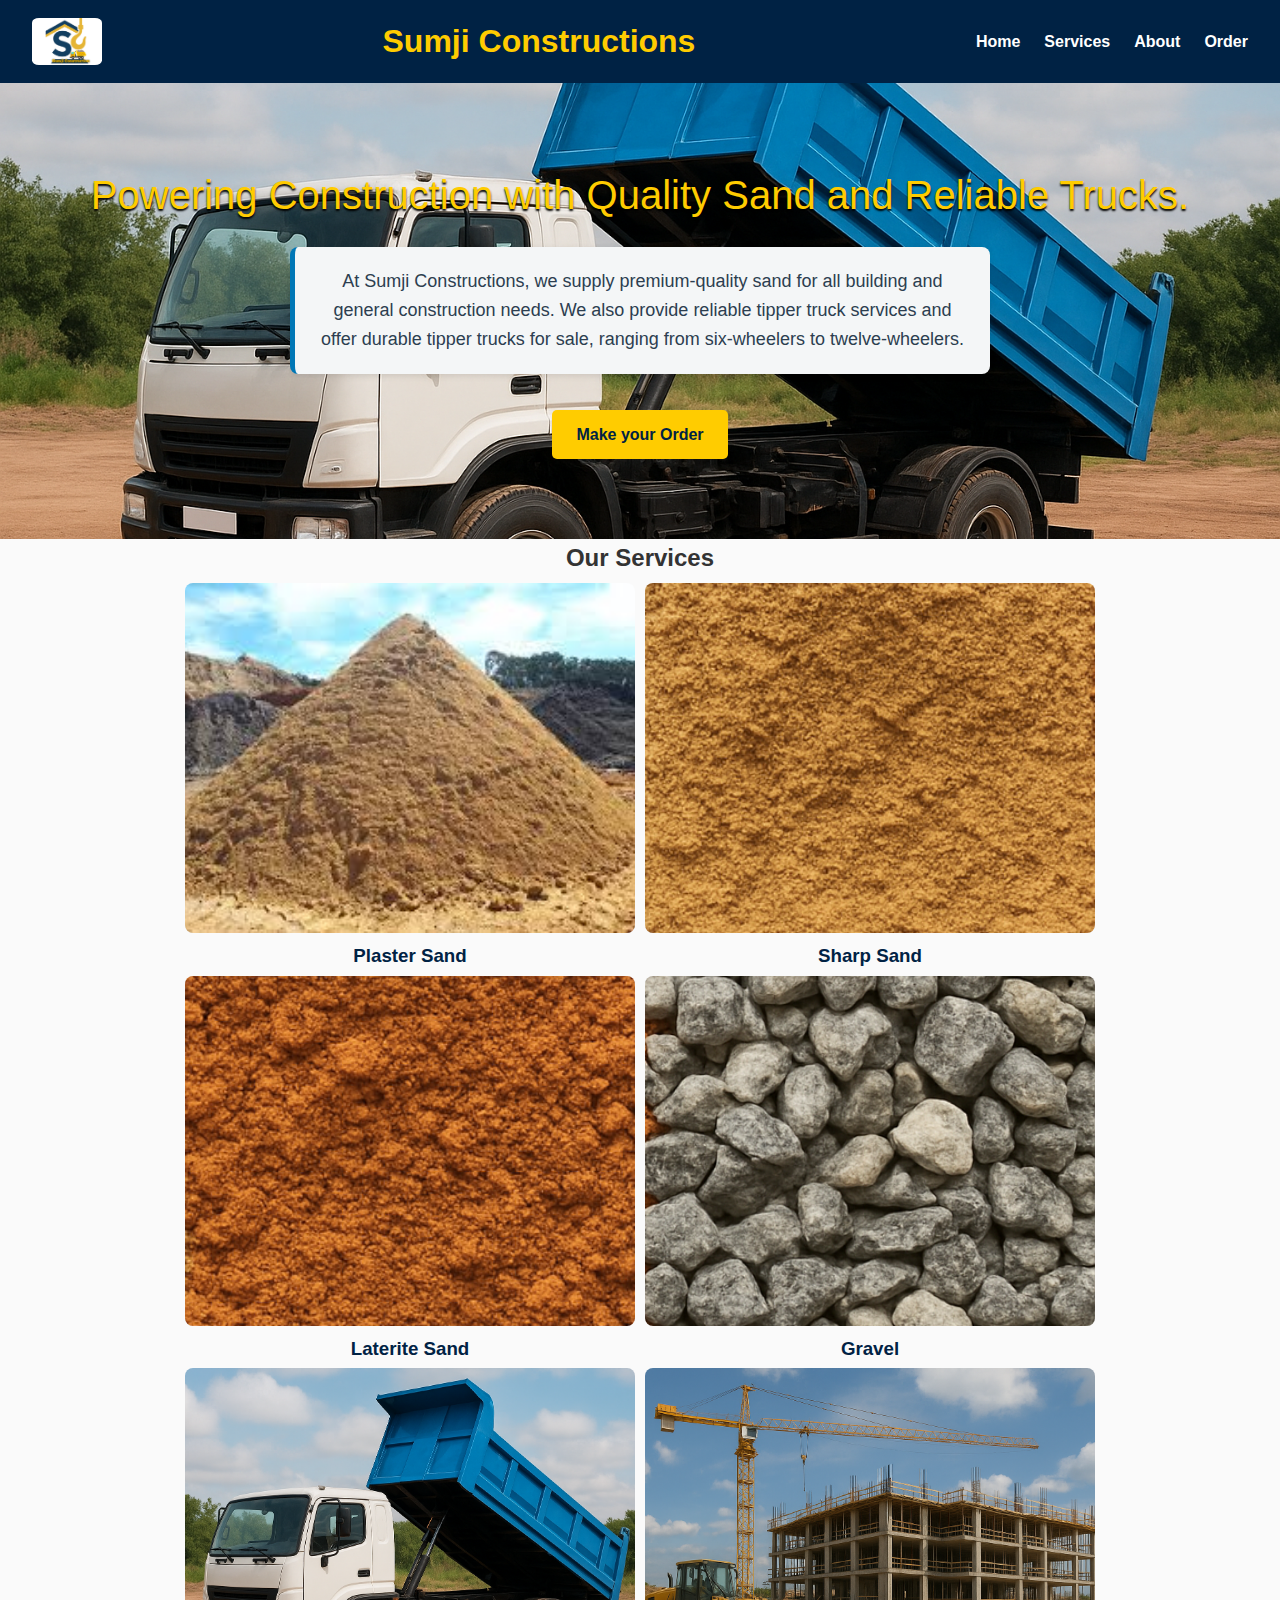
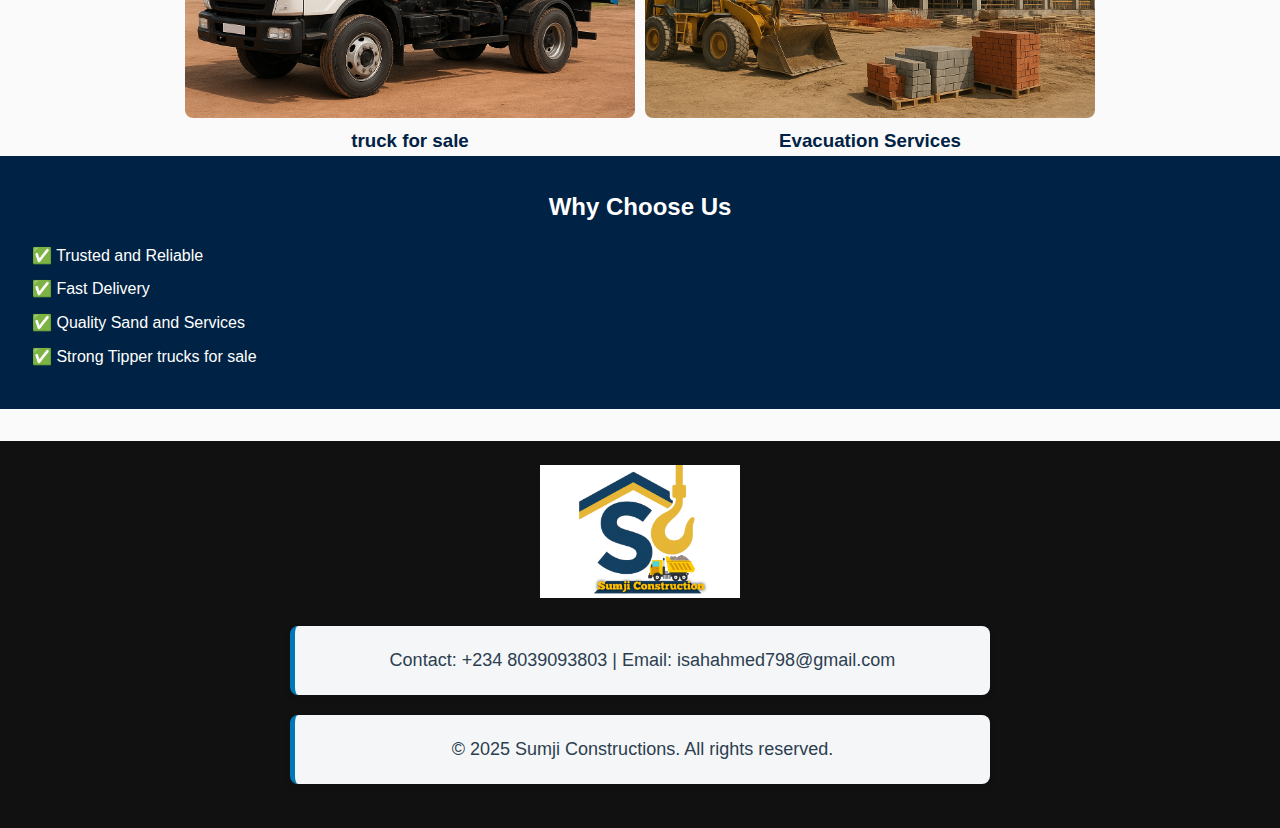
<file: index.html>
<!DOCTYPE html>
<html lang="en">
<head>
  <meta charset="UTF-8">
  <meta name="viewport" content="width=device-width, initial-scale=1.0">
  <title>Sumji Constructions</title>
  <link rel="stylesheet" href="dad.css">
</head>
<body>
  <!-- Navbar -->
  <header class="navbar">
    <img src="sc.png" width="70px" alt="">
    <h1 class="logo">Sumji Constructions</h1>
    <nav>
      <ul class="nav-links" id="navLinks">
        <li><a href="dad.html">Home</a></li>
        <li><a href="slide.html">Services</a></li>
        <li><a href="about.html">About</a></li>
        <li><a href="form.html">Order</a></li>
        <!-- <button class="lang-switch" onclick="translatePage('en')">English</button>
        <button class="lang-switch" onclick="translatePage('ha')">Hausa</button> -->
        
      </ul>
      <button id="navToggle" aria-label="Toggle navigation">&#9776;</button>
    </nav>
  </header>
 
  <!-- Hero Section -->
  <section class="hero fade-out">
    <div class="hero-content">
      <h2> Powering Construction with Quality Sand and Reliable Trucks.</h2>
      <p>At Sumji Constructions, we supply premium-quality sand for all building and general construction needs. We also provide reliable tipper truck services and offer durable tipper trucks for sale, ranging from six-wheelers to twelve-wheelers.      </p>
      <a href="form.html"class="btn">Make your Order</a>

      </a>
    </div>
  </section>

  <!-- Services Section -->
<section id="services"  class="services slide-in-top">
  <h2>Our Services</h2>
  <div class="service-cards">
    <div class="card">
      <img src="images\IMG-20250907-WA0002.jpg" alt="Plaster sand">
      <h3>Plaster Sand</h3>
    </div>
    <div class="card">
      <img src="images\d.png" alt="Sharp Sand">
      <h3>Sharp Sand</h3>
    </div>
    <div class="card">
      <img src="images\e.png" alt="Laterite Sand">
      <h3>Laterite Sand</h3>
    </div>
    <div class="card">
      <img src="images\f.png" alt="Gravel">
      <h3>Gravel</h3>
    </div>
    <div class="card">
      <img src="images\a.png" alt="truck for sale">
      <h3>truck for sale </h3>
    </div>
    <div class="card">
      <img src="images\af.png" alt="Evacuation Services">
      <h3>Evacuation Services</h3>
    </div>
  </div>
</section>

</section>

  </section>

  <!-- Why Choose Us -->
  <section class="why-us slide-in-left">
    <h2>Why Choose Us</h2>
    <ul>
      <li>✅ Trusted and Reliable</li>
      <li>✅ Fast Delivery</li>
      <li>✅ Quality Sand and Services</li>
      <li>✅ Strong Tipper trucks for sale </li>
    </ul>
  </section>
  <div id="google_translate_element" style="display:none;"></div>


  <!-- Footer -->
  <footer>
    <img src="sc.png" width="200px" alt="">
    <p>Contact: +234 8039093803 | Email: isahahmed798@gmail.com</p>
    <p>&copy; 2025 Sumji Constructions. All rights reserved.</p>
  </footer>

  <script src="script.js"></script>
  <script src="//translate.google.com/translate_a/element.js?cb=googleTranslateElementInit"></script>

</body>
</html>
</file>
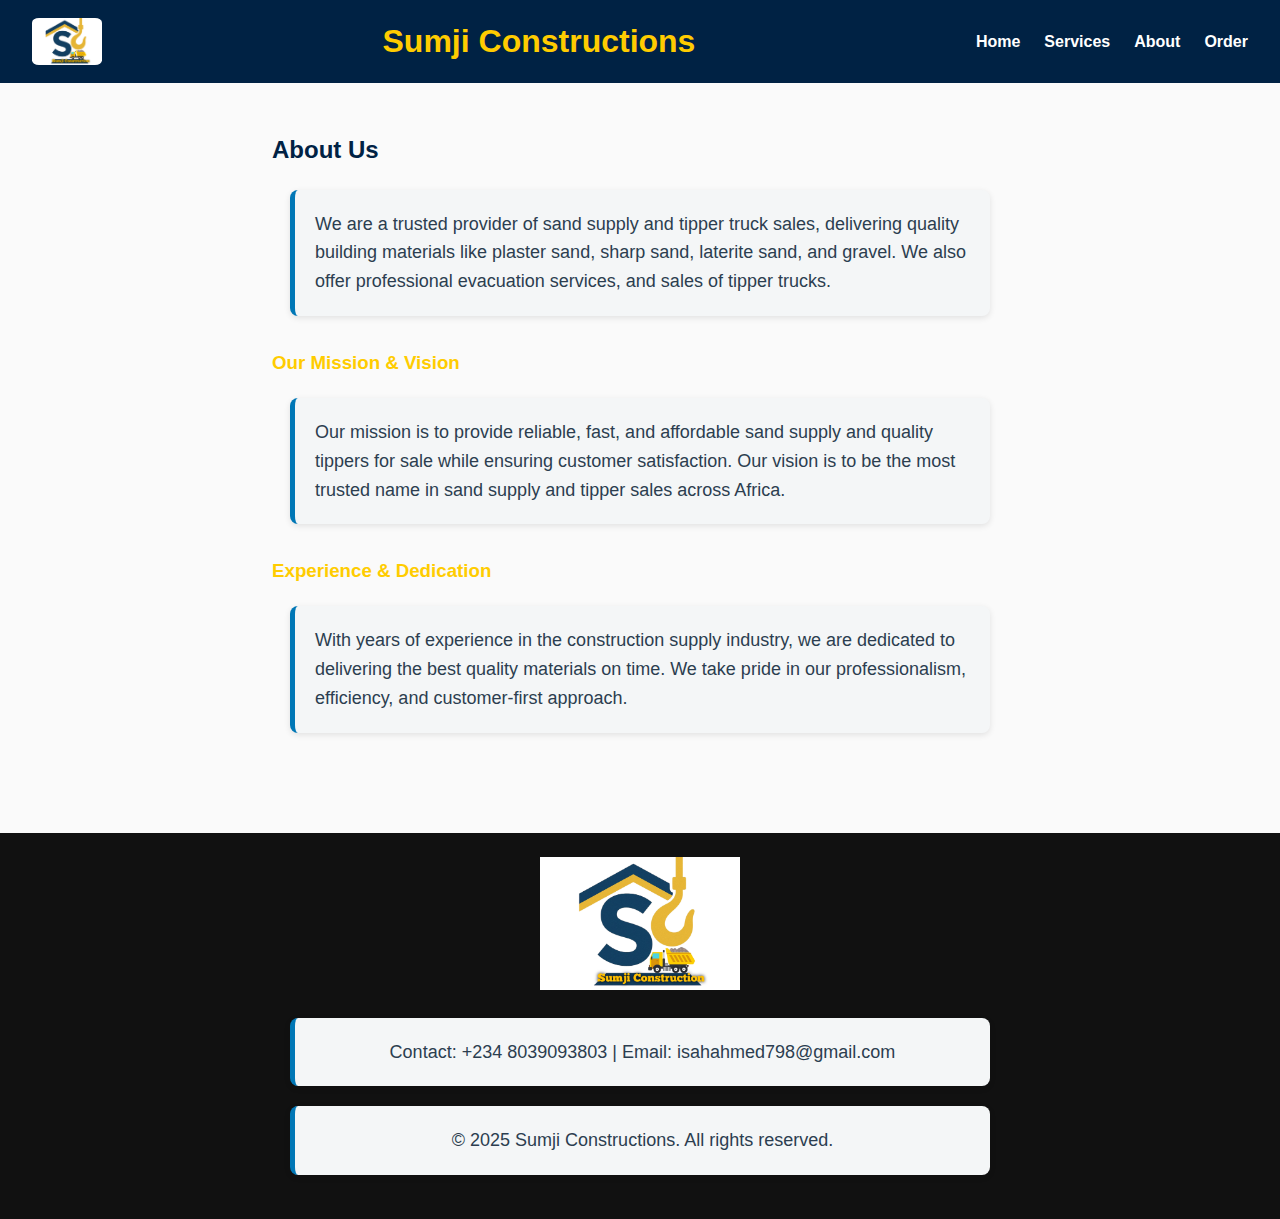
<file: about.html>
<!DOCTYPE html>
<html lang="en">
<head>
  <meta charset="UTF-8">
  <meta name="viewport" content="width=device-width, initial-scale=1.0">
  <title>About Us - Sumji Constructions</title>
  <link rel="stylesheet" href="dad.css">
</head>
<body>
  <!-- Navbar -->
  <header class="navbar">
    <img src="sc.png" width="70px" alt="">
    <h1 class="logo">Sumji Constructions</h1>
    <nav>
      <ul class="nav-links" id="navLinks">
        <li><a href="index.html">Home</a></li>
        <li><a href="slide.html">Services</a></li>
        <li><a href="about.html">About</a></li>
        <li><a href="form.html">Order</a></li>
      </ul>
      <button id="navToggle" aria-label="Toggle navigation">&#9776;</button>
    </nav>
  </header>

  <!-- About Section -->
  <section class="about slide-in-left" >
    <h2>About Us</h2>
    <p>We are a trusted provider of sand supply and tipper truck sales, delivering quality building materials like plaster sand, sharp sand, laterite sand, and gravel. We also offer professional evacuation services, and sales of tipper trucks.</p>

    <h3>Our Mission & Vision</h3>
    <p>Our mission is to provide reliable, fast, and affordable sand supply and quality tippers for sale while ensuring customer satisfaction. Our vision is to be the most trusted name in sand supply and tipper sales across Africa.</p>

    <h3>Experience & Dedication</h3>
    <p>With years of experience in the construction supply industry, we are dedicated to delivering the best quality materials on time. We take pride in our professionalism, efficiency, and customer-first approach.</p>
  </section>

  <!-- Footer -->
  <footer class="slide-in-top">
    <img src="sc.png" width="200px" alt="">
    <p>Contact: +234 8039093803 | Email: isahahmed798@gmail.com</p>
    <p>&copy; 2025 Sumji Constructions. All rights reserved.</p>
  </footer>

  <script src="script.js"></script>
</body>
</html>
</file>
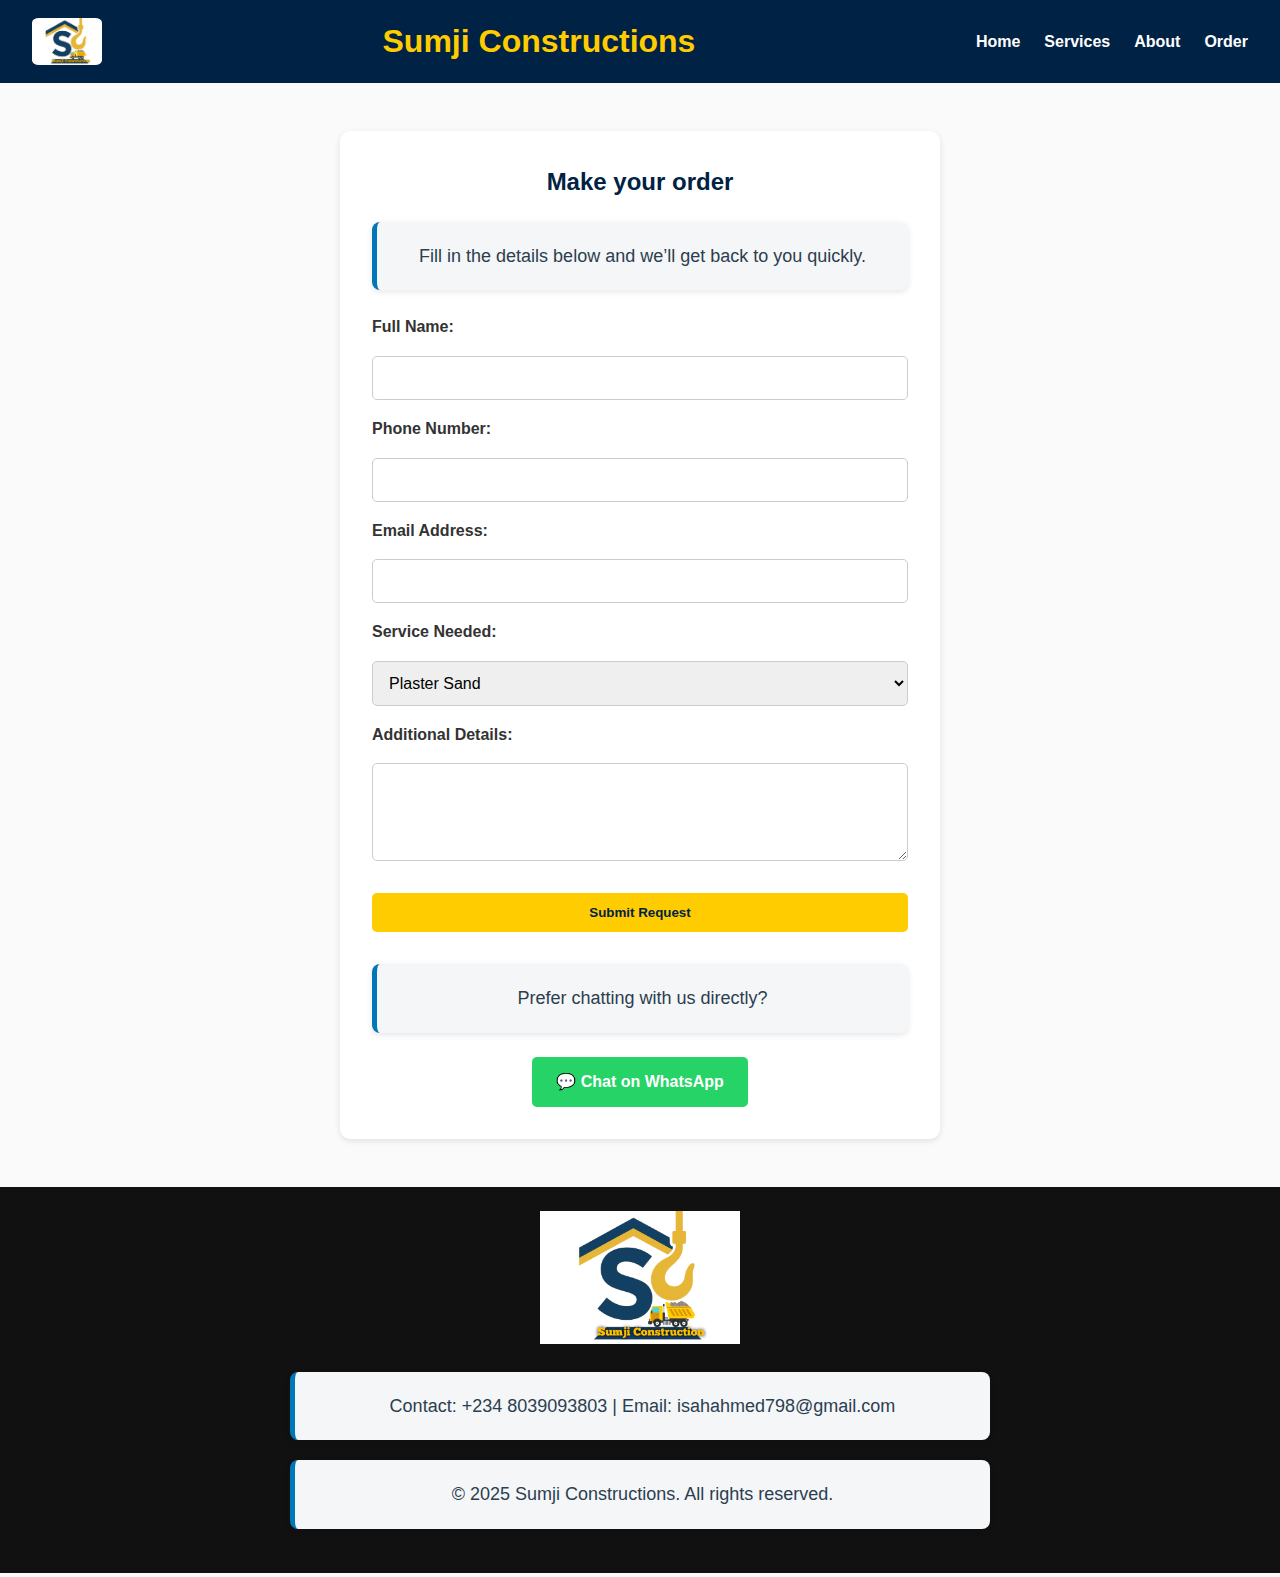
<file: form.html>
<!DOCTYPE html>
<html lang="en">
<head>
  <meta charset="UTF-8">
  <meta name="viewport" content="width=device-width, initial-scale=1.0">
  <title>make your order - Sumji Constructions
  </title>
  <link rel="stylesheet" href="dad.css">
</head>
<body>
  <!-- Navbar -->
  <header class="navbar">
    <img src="sc.png" width="70px" alt="">
    <h1 class="logo">Sumji Constructions</h1>
    <nav>
      <ul class="nav-links" id="navLinks">
        <li><a href="index.html">Home</a></li>
        <li><a href="slide.html">Services</a></li>
        <li><a href="about.html">About</a></li>
        <li><a href="form.html">Order</a></li>
      </ul>
      <button id="navToggle" aria-label="Toggle navigation">&#9776;</button>
    </nav>
  </header>

  <!-- Form Section -->
  <section class="quote-form slide-in-left">
    <h2>Make your order</h2>
    <p>Fill in the details below and we’ll get back to you quickly.</p>

    <form action="mailto:isahahmed798@gmail.com" method="post" enctype="text/plain">
      <label for="name">Full Name:</label>
      <input type="text" id="name" name="name" required>

      <label for="phone">Phone Number:</label>
      <input type="tel" id="phone" name="phone" required>

      <label for="email">Email Address:</label>
      <input type="email" id="email" name="email">

      <label for="service">Service Needed:</label>
      <select id="service" name="service" required>
        <option value="plaster-sand">Plaster Sand</option>
        <option value="sharp-sand">Sharp Sand</option>
        <option value="laterite-sand">Laterite Sand</option>
        <option value="gravel">Gravel</option>
        <option value="evacuation">Evacuation</option>
        <option value="tipper-for-sale">Tipper for sale</option>
      </select>

      <label for="message">Additional Details:</label>
      <textarea id="message" name="message" rows="4"></textarea>

      <button type="submit" class="btn">Submit Request</button>
    </form>
    <div class="whatsapp-contact">
  <p>Prefer chatting with us directly?</p>
  <a href="https://wa.me/2348039093803" target="_blank" class="whatsapp-btn">
    💬 Chat on WhatsApp
  </a>
</div>

  </section>

  <!-- Footer -->
  <footer>
    <img src="sc.png" width="200px" alt="">
    <p>Contact: +234 8039093803 | Email: isahahmed798@gmail.com</p>
    <p>&copy; 2025 Sumji Constructions. All rights reserved.</p>
  </footer>

  <script src="script.js"></script>
</body>
</html>
</file>
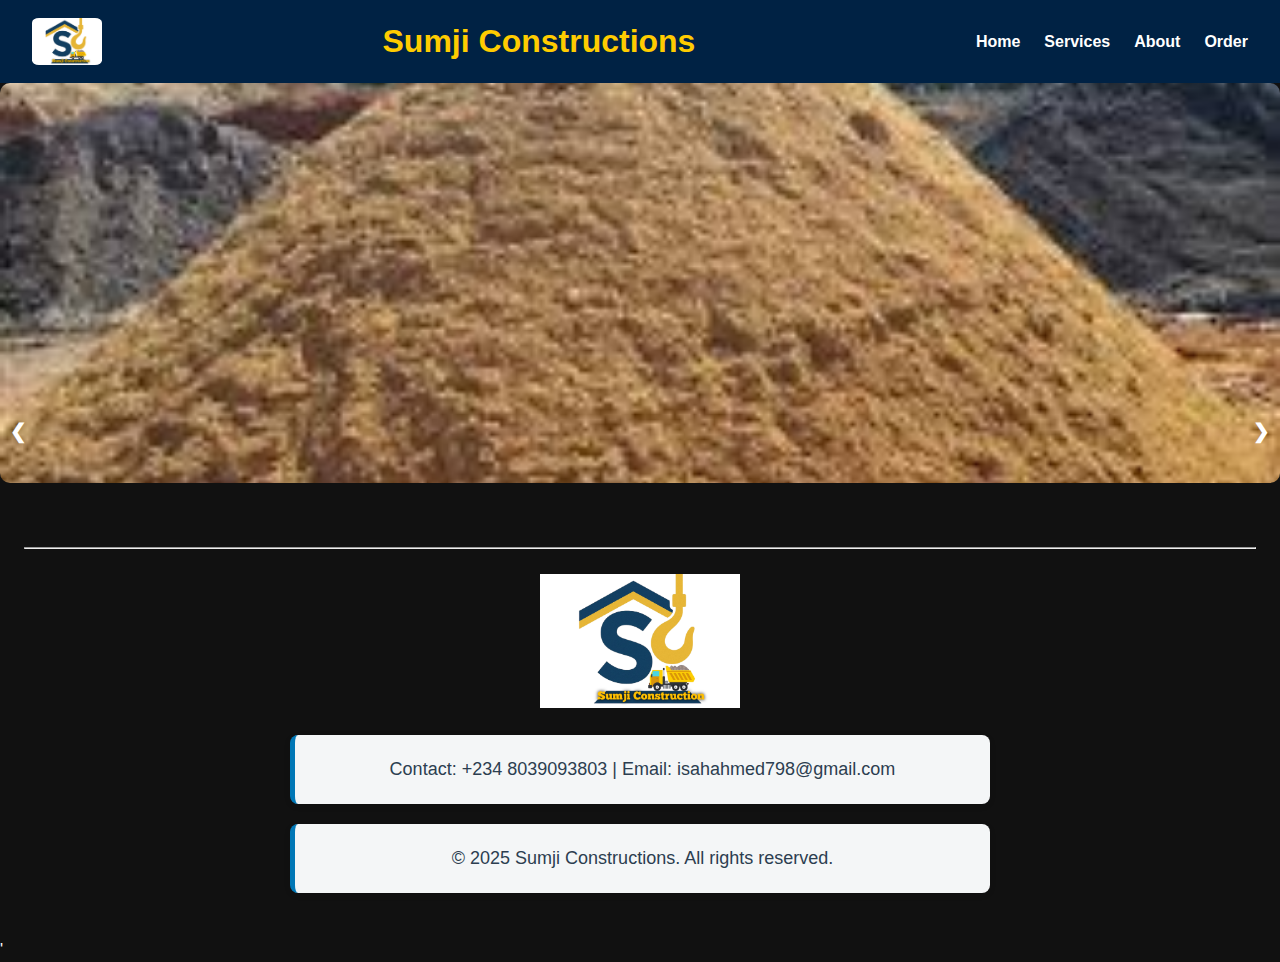
<file: slide.html>
<!DOCTYPE html>
<html lang="en">
<head>
  <meta charset="UTF-8">
  <title>Sumji Construction | Services</title>
  <link rel="stylesheet" href="dad.css">
  <style>
    body {
      font-family: Arial, sans-serif;
      background: #111;
      color: #fff;
      /* text-align: center;
      margin: 0;
      padding: 0; */
    }
    .slideshow-container {
      max-width: 800px;
      margin: 50px auto;
      position: relative;
      border: 2px #ffcc00 solid;
      padding: 20px;
      border-radius: 12px;
    }
    .slide {
      display: none;
    }
    .slide img {
      width: 100%;
      height: 400px;
      object-fit: cover;
      border-radius: 10px;
    }
    .caption {
      margin-top: 10px;
      font-size: 1.2em;
    }
    .prev, .next {
      cursor: pointer;
      position: absolute;
      top: 45%;
      width: auto;
      padding: 10px;
      color: #fff;
      font-weight: bold;
      font-size: 20px;
      transition: 0.3s;
      user-select: none;
    }
    .prev { left: 0; }
    .next { right: 0; }
    .prev:hover, .next:hover {
      background-color: rgba(0,0,0,0.5);
    }
    .img{
      
      border-radius: 14px;
    }
  </style>
</head>
<body>

    <!-- Navbar -->
    <header class="navbar">
      <img src="sc.png" width="70px" alt="">
      <h1 class="logo">Sumji Constructions</h1>
      <nav>
        <ul class="nav-links" id="navLinks">
          <li><a href="index.html">Home</a></li>
          <li><a href="slide.html">Services</a></li>
          <li><a href="about.html">About</a></li>
          <li><a href="form.html">Order</a></li>
        </ul>
        <button id="navToggle" aria-label="Toggle navigation">&#9776;</button>
      </nav>
    </header>

 
    <div class="slide">
      <img src="images\IMG-20250907-WA0002.jpg"  alt="Slide 1">
      
    </div>
    <div class="slide">
      <img src="images\IMG-20250907-WA0003.jpg" alt="Slide 2">
      
    </div>
    <div class="slide">
      <img src="images\IMG-20250907-WA0005.jpg" alt="Slide 3">
      
    </div>
    <div class="slide">
      <img src="images\IMG-20250907-WA0002.jpg" alt="Slide 4">
      <!-- <div class="caption">Here’s the 4 slide</div> -->
    </div>
    <div class="slide">
      <img src="images\IMG-20250907-WA0007.jpg" alt="Slide 5">
      <!-- <div class="caption">Here’s the 5 slide</div> -->
    </div>
    <div class="slide">
      <img src="images\c.png" alt="Slide 6">
      <!-- <div class="caption">Here’s the 5 slide</div> -->
    </div>
    <div class="slide">
      <img src="images\d.png" alt="Slide 7">
      <!-- <div class="caption">Here’s the 5 slide</div> -->
    </div>
    <div class="slide">
      <img src="images\f.png" alt="Slide 8">
      <!-- <div class="caption">Here’s the 5 slide</div> -->
    </div>
    <div class="slide">
      <img src="images\af.png" alt="Slide 9">
      <!-- <div class="caption">Here’s the 5 slide</div> -->
     </div>
  <div class="slide">
    <img src="images\a.png" alt="slide 10">
  </div>
    <a class="prev" onclick="changeSlide(-1)">❮</a>
    <a class="next" onclick="changeSlide(1)">❯</a>
  </div>


  <!-- <img src="/img/a.png" class="img" width="600px" alt="truck"> -->

  <footer>
    <hr>
    <br>
    <img src="sc.png" width="200px" alt="">
    <p>Contact: +234 8039093803 | Email: isahahmed798@gmail.com</p>
    <p>&copy; 2025 Sumji Constructions. All rights reserved.</p>
  </footer>

  
  <script>
    let slideIndex = 0;
    const slides = document.querySelectorAll('.slide');

    function showSlide(index) {
      slides.forEach(slide => slide.style.display = 'none');
      slides[index].style.display = 'block';
    }

    function changeSlide(n) {
      slideIndex = (slideIndex + n + slides.length) % slides.length;
      showSlide(slideIndex);
    }

    // Auto show first slide
    showSlide(slideIndex);

    setInterval(() =>{
      changeSlide(1);
    }, 5000);
  </script>'
  
  <script src="script.js"></script>
</body>
</html>
</file>
<file: dad.css>
/* Reset */
* {
  margin: 0;
  padding: 0;
  box-sizing: border-box;
}

body {
  font-family: Arial, sans-serif;
  line-height: 1.6;
  background: #f9f9f9da;
  color: #333;
  
}

/* Navbar */
header{
  position:sticky;
  top:0;
  left:0;
  width:100%;
  z-index: 1000;
}

.navbar {
  background: #002244;
  color: white;
  display: flex;
  justify-content: space-between;
  align-items: center;
  padding: 1rem 2rem;
  
}
.navbar img{
  border-radius: 10%;
}

.logo {
  color: #ffcc00;
}

.nav-links {
  list-style: none;
  display: flex;
  gap: 1.5rem;
}

.nav-links a {
  color: white;
  text-decoration: none;
  font-weight: bold;
}

.nav-links a.active,
.nav-links a:hover {
  color: #ffcc00;
}
#navToggle{
  display:none;
  background:none;
  border:none;
  font-size:1.75rem;
  line-height:1;
  color:#ffcc00;
  cursor:pointer;
}
.lang-switch{
  background: #004080;
      color: white;
      border: none;
      padding: 8px;
      /* margin: 5px; */
      border-radius: 5px;
      cursor: pointer;
}

/* Hero Section */
.hero {
  max-width: 100%;
  background: url("/images/a.png") center/cover no-repeat;
  color: #ffcc00;
  text-align: center;
  padding: 5rem 2rem;
  
}
.hero p, .hero h2{
  font-weight: 500;
}

.hero h2 {
  font-size: 2.5rem;
  margin-bottom: 1rem;
  text-shadow: 0px 2px 2px #000000;
}
p {
  font-family: "Segoe UI", Arial, sans-serif;
  font-size: 18px;
  line-height: 1.6;
  color: #2c3e50; /* dark professional text */
  background-color: #f4f6f7; /* subtle light gray background */
  padding: 20px;
  border-left: 5px solid #0077b6; /* corporate accent line */
  border-radius: 8px;
  box-shadow: 0 2px 6px rgba(0,0,0,0.1);
  max-width: 700px;
  margin: 20px auto;
}


.btn {
  display: inline-block;
  margin-top: 1rem;
  padding: 0.75rem 1.5rem;
  background: #ffcc00;
  color: #002244;
  font-weight: bold;
  text-decoration: none;
  border-radius: 5px;
}

.btn:hover {
  background: #e6b800;
}

/* Services */
.services{
  text-align: center;
}
.service-cards{
  display: flex;
  flex-wrap: wrap;
  justify-content: center;
  text-align: center;
  align-items: center;
}
.card img {
  width: 450px;
  height: 350px;
  object-fit: cover;
  border-radius: 8px;
  margin-bottom: 0.5rem;
  display: block;
  margin: 5px;
}

.card h3 {
  margin-top: 0.5rem;
  color: #002244;
}



/* Why Us */
.why-us {
  background: #002244;
  color: white;
  text-align: center;
  padding: 2rem;
  justify-content: center;
  align-items: center;
}

.why-us ul {
  list-style: none;
  margin-top: 1rem;
  text-align: justify;
  /* margin-left: 36rem; */
}

.why-us li {
  margin: 0.5rem 0;
}

/* About */
.about {
  padding: 3rem 2rem;
  max-width: 800px;
  margin: auto;
}

.about h2 {
  color: #002244;
  margin-bottom: 1rem;
}

.about h3 {
  color: #ffcc00;
  margin-top: 2rem;
  margin-bottom: 0.5rem;
}

/* Footer */
footer {
  background: #111;
  color: white;
  text-align: center;
  padding: 1.5rem;
  margin-top: 2rem;
}
/* Quote Form */
.quote-form {
  max-width: 600px;
  margin: 3rem auto;
  padding: 2rem;
  background: white;
  border-radius: 10px;
  box-shadow: 0 2px 6px rgba(0,0,0,0.1);
}

.quote-form h2 {
  color: #002244;
  margin-bottom: 1rem;
  text-align: center;
}

.quote-form p {
  text-align: center;
  margin-bottom: 1.5rem;
}

form {
  display: flex;
  flex-direction: column;
  gap: 1rem;
}

label {
  font-weight: bold;
  color: #333;
}

input, select, textarea {
  padding: 0.75rem;
  border: 1px solid #ccc;
  border-radius: 5px;
  font-size: 1rem;
}

button.btn {
  background: #ffcc00;
  color: #002244;
  border: none;
  cursor: pointer;
  font-weight: bold;
  border-radius: 5px;
  padding: 0.75rem;
  transition: background 0.3s;
}

button.btn:hover {
  background: #e6b800;
}
/* WhatsApp Contact */
.whatsapp-contact {
  text-align: center;
  margin-top: 2rem;
}

.whatsapp-btn {
  display: inline-block;
  padding: 0.75rem 1.5rem;
  background: #25D366;
  color: white;
  font-weight: bold;
  border-radius: 5px;
  text-decoration: none;
  transition: background 0.3s;
}

.whatsapp-btn:hover {
  background: #1da851;
}

/* Animation */

.slide-in-top {
  animation: slideTop 3.5s ease-out;
  position: relative;
}
@keyframes slideTop {
  from { top: -100px; opacity: 0; }
  to { top: 0; opacity: 1; }
}

.slide-in-left {
  animation: slideLeft 2.5s ease-out;
  position: relative;
}
@keyframes slideLeft {
  from { left: -100%; opacity: 0; }
  to { left: 0; opacity: 1; }
}
.fade-out {
  animation: fadeOut 2s ease-in-out;
}
@keyframes fadeOut {
  from { opacity: 0; }
  to { opacity: 1; }
}

/* Media Query */
@media (max-width:768px){

  .nav-links{
    position:fixed;
    top:64px;
    right:-100%;
    width:100%;
    height:calc(100% - 64px);
    flex-direction:column;
    background:#002244;;
    padding:2rem 1.25rem;
    transition:right .3s ease;
    box-shadow:-2px 0 8px rgba(0,0,0,.05);
  }
  .nav-links.open{
    right:0;
  }
  #navToggle{
    display:block;
  }
  .service-cards{
    flex-direction: column;
    justify-content: center;
    text-align: center;
    align-items: center;
  }
  .card img {
    width: 250px;
    height: 150px;
    
  }
  .logo{
    font-size: 20px;
  }
}
</file>
